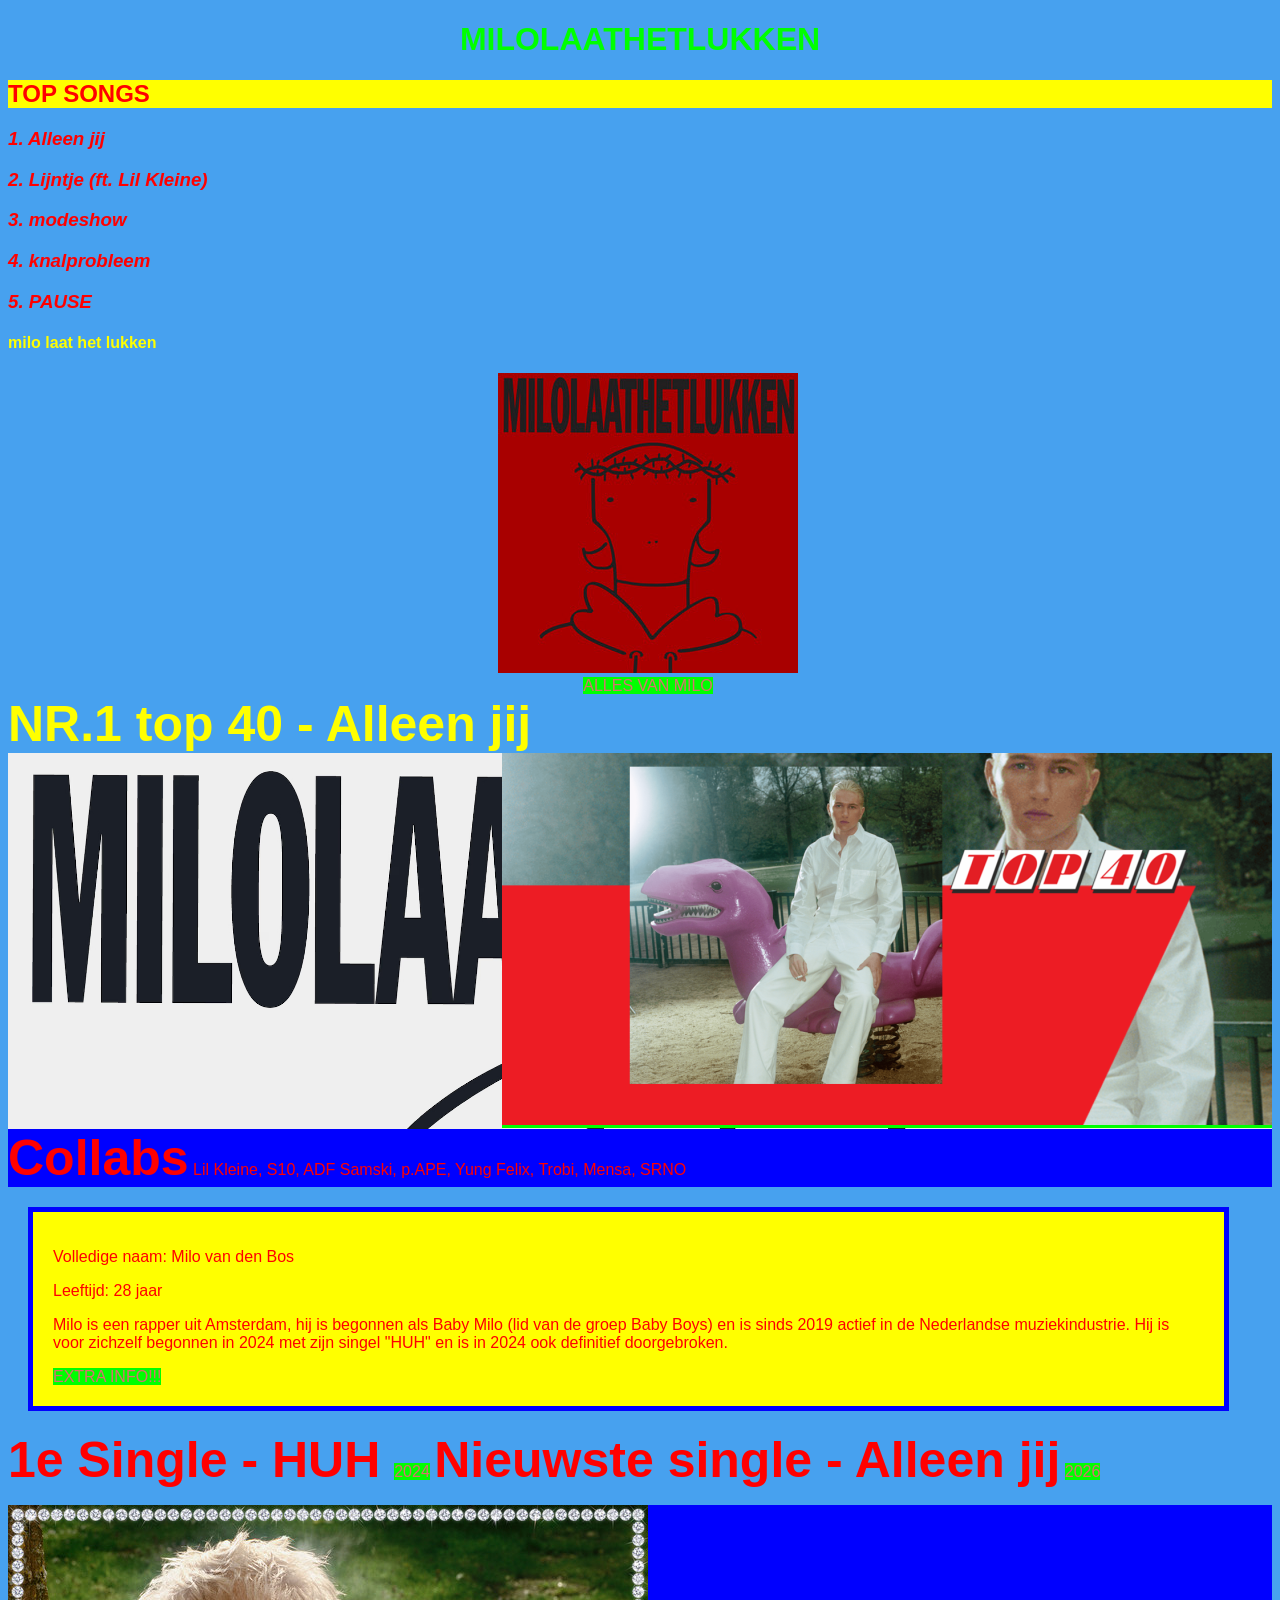
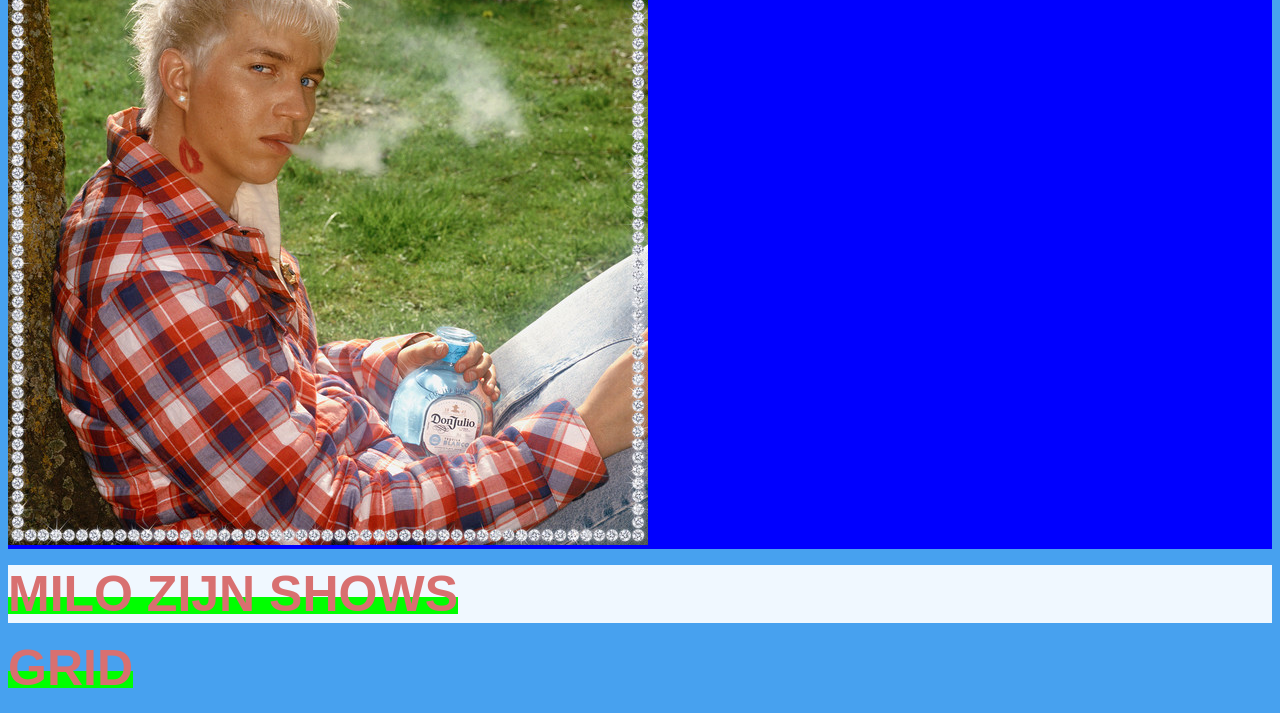
<file: index.html>
<!DOCTYPE html>
<html lang="en">
<head><link rel="stylesheet" href="style.css">

    <meta charset="UTF-8">
    <meta name="viewport" content="width=device-width, initial-scale=1.0">
    <title>welkom</title>
</head>
<body>
    <h1> MILOLAATHETLUKKEN</h1>
    <h2> TOP SONGS </h2>
    <h3><p><em> 1. Alleen jij</p> 
    <p>2. Lijntje (ft. Lil Kleine)</p>
    <p>3. modeshow</p>
    <p>4. knalprobleem</p>
    <p>5. PAUSE </em></p></h3>
    
<h4 id="menu1"> milo laat het lukken</h4>
<script src="script.js"></script>

<div id="mybox">
    <img src="img/ab67616d00001e0260fc612d5494055005047d09.jpeg"> 
    <a href=" https://open.spotify.com/artist/31RYhg7Auitqp3eg9rTB9i" ><br> ALLES VAN MILO</a>
 </div>

      <strong>NR.1 top 40 - Alleen jij</strong>  
    <div id="plaatjetop40">
   <a href="http://www.spotify.com"><img src="img/Milolaathetlukken_sc.png"> </a>
      </div>
<div id="duimpje">
    <a></a>  <strong>Collabs</strong> Lil Kleine, S10, ADF Samski, p.APE, Yung Felix, Trobi, Mensa, SRNO </a>
   
</div>
<div id="wikipedia">
<a></a><p>Volledige naam: Milo van den Bos</p>
<p>Leeftijd: 28 jaar</p>
<p>Milo is een rapper uit Amsterdam, hij is begonnen als Baby Milo (lid van de groep Baby Boys) en is sinds 2019 actief in de Nederlandse muziekindustrie. Hij is voor zichzelf begonnen in 2024 met zijn singel "HUH" en is in 2024 ook definitief doorgebroken.</p>
<a href="http://nl.wikipedia.org/wiki/Milolaathetlukken">EXTRA INFO!!!</a>
</body></div>


<p><strong>1e Single - HUH </strong> 
    <a href="https://open.spotify.com/search/milolaathetlukken%20huh" class="menu"> 2024</a> <strong> Nieuwste single - Alleen jij</strong> 
    <a href="https://open.spotify.com/search/milolaathetlukken%20alleen%20jij" class="menu"> 2026</a></p> 
 

<p id=duimpje> <img src="img/ab67616d0000b273d39590eef911262c9f433e0e.jpeg" ="milo">
 </p>

 <div class="menu" >

<p> <a href="les 2.html"> <strong>MILO ZIJN SHOWS </strong> </p>

</div>
 <p> <a href="grid/grid.html"> <strong> GRID</strong></a></p>






</body>
</html>
</file>
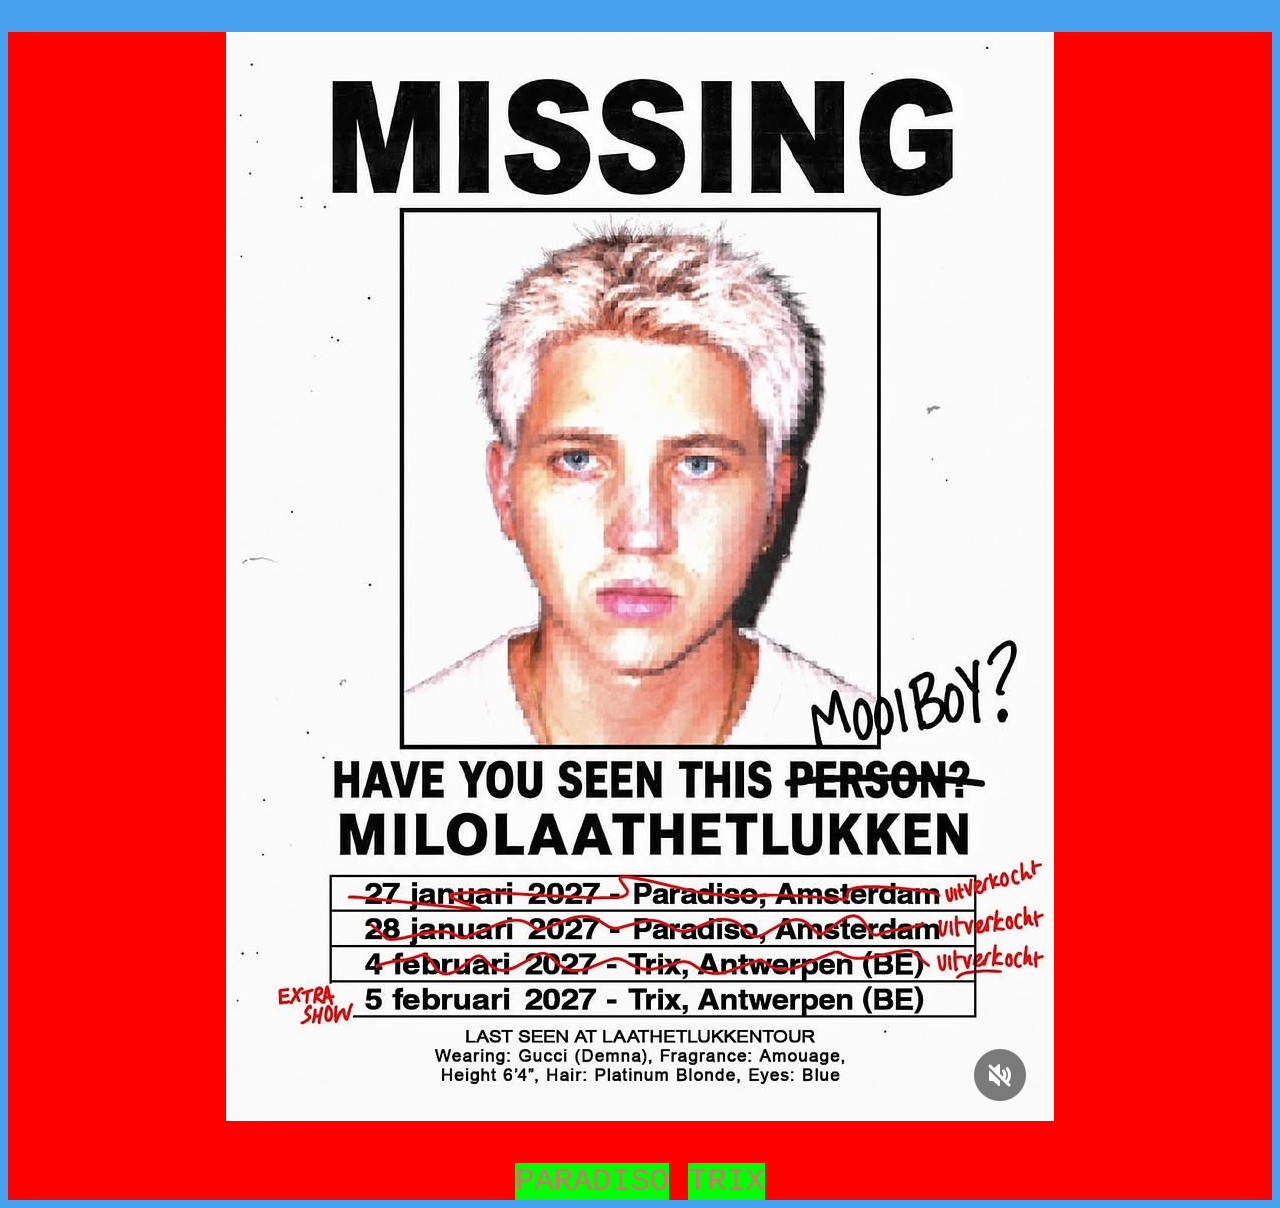
<file: les 2.html>
<!DOCTYPE html>
<html lang="en">
<head> <link rel="stylesheet" href="style.css">
    <meta charset="UTF-8">
    <meta name="viewport" content="width=device-width, initial-scale=1.0">
    <title>UITVERKOCHT!</title>
</head>
<body>
   <div id="shows">
 <p><a> <img src="img/milolaathetlukken fansite.png" alt="shows"> </a></p>
<a href="http://www.paradiso.nl/programma/milolaathetlukken/2923988" > PARADISO</a>
<a href="https://www.trixonline.be/nl/event/milolaathetlukken-2"> TRIX</a>
</div>

</body>
</html>
</file>
<file: style.css>
/* CSS reset, dit niet aanpassen! */

html {
  box-sizing: border-box;
}
*, *:before, *:after {
  box-sizing: inherit;
}
body { background-color: #47A1EF;
    font-family: helvetica;
  margin: 100;
  padding: 0;
  min-height: 100vh;
   color: yellow;
  
   

}
h1 {
  color: #00ff00;
  text-align: center;
}

a:link { 
color: rgb(216, 112, 112);
background-color: #00ff00;
text-decoration: wavy;
size: 100%;

    }
    a:hover{
        color: red;
        background-color: transparent;
        text-decoration: underline;
     }
    
#contactinformatie {
  font-weight: bold;
  background-color: salmon;
 
}
#duimpje {
    background-color: blue;
    color: rgb(255, 0, 0);
   
    }
    
#uitverkocht {
    font-size: larger;
    text-align: center;
    background-color: red;
    color: azure;
   } 

#loremipsum {
    font-size: larger;
    font-style: initial;
    color: pink;
}



#wikipedia {
    background-color: yellow;
    margin: 20PX;
    padding: 20px;
    border: 5px solid blue;
    width: 95%;
    height: 20%;
    font-size: 1rem
}


h2{
    color: red;
    background-color: yellow;
    font-family: Arial

   
}
p { 
  color: red;
  
}
img {
  max-width: 250%;
  height: 200%;
  text-align: center;
  
}

strong{
    font-size: 50px;
}

.chicken{
    background-color: salmon;
}

#mybox{
    width: 100vw;
    /* background-color: pink; */
    text-align: center;
}
 #plaatjetop40 {
    text-align: right;
    background-color: red;
    background-image: url(img/afbeelding.avif);
    background-size: cover;
    

 }

 .menu {
    background-color: aliceblue;
    color: red;
 }


 
 #shows {
  background-color: red;
  text-align: center;
  font-family: 'Courier New', Courier, monospace;
  font-size: xx-large;
  color: azure;
 }
</file>
